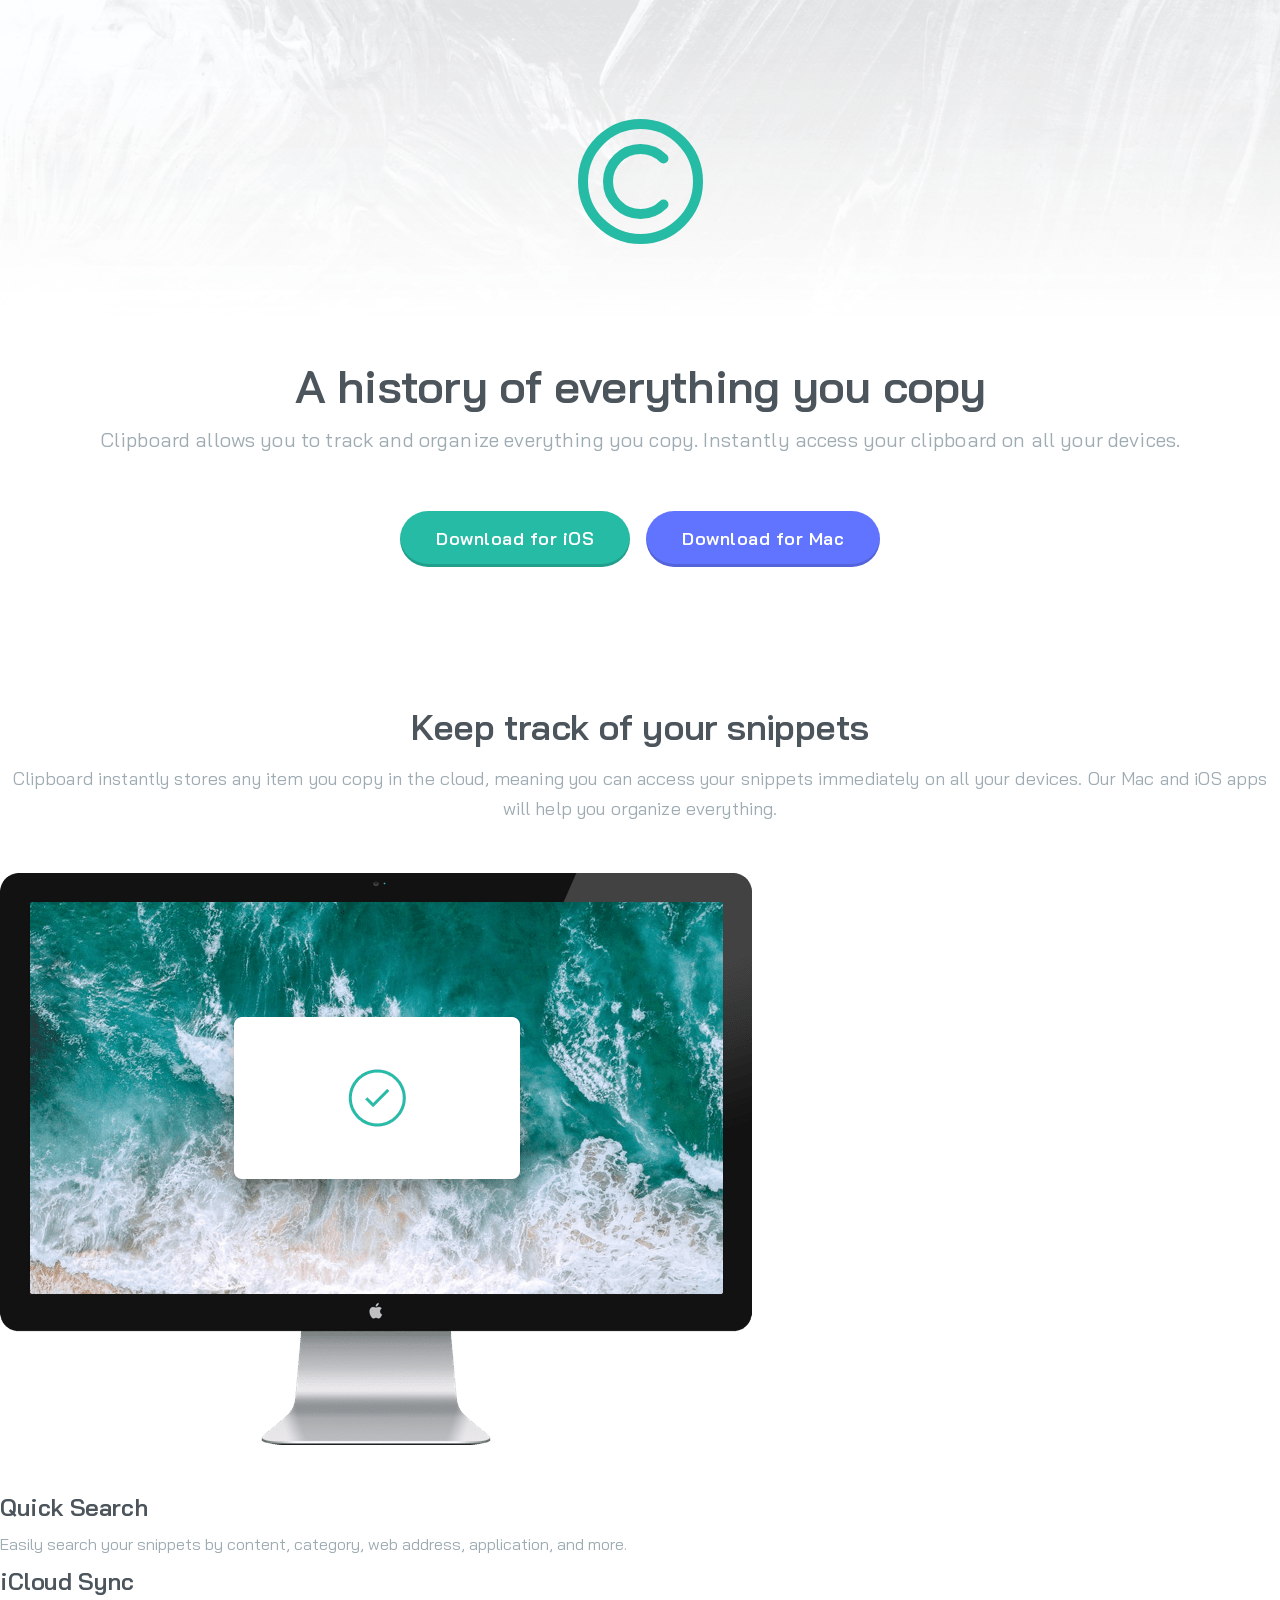
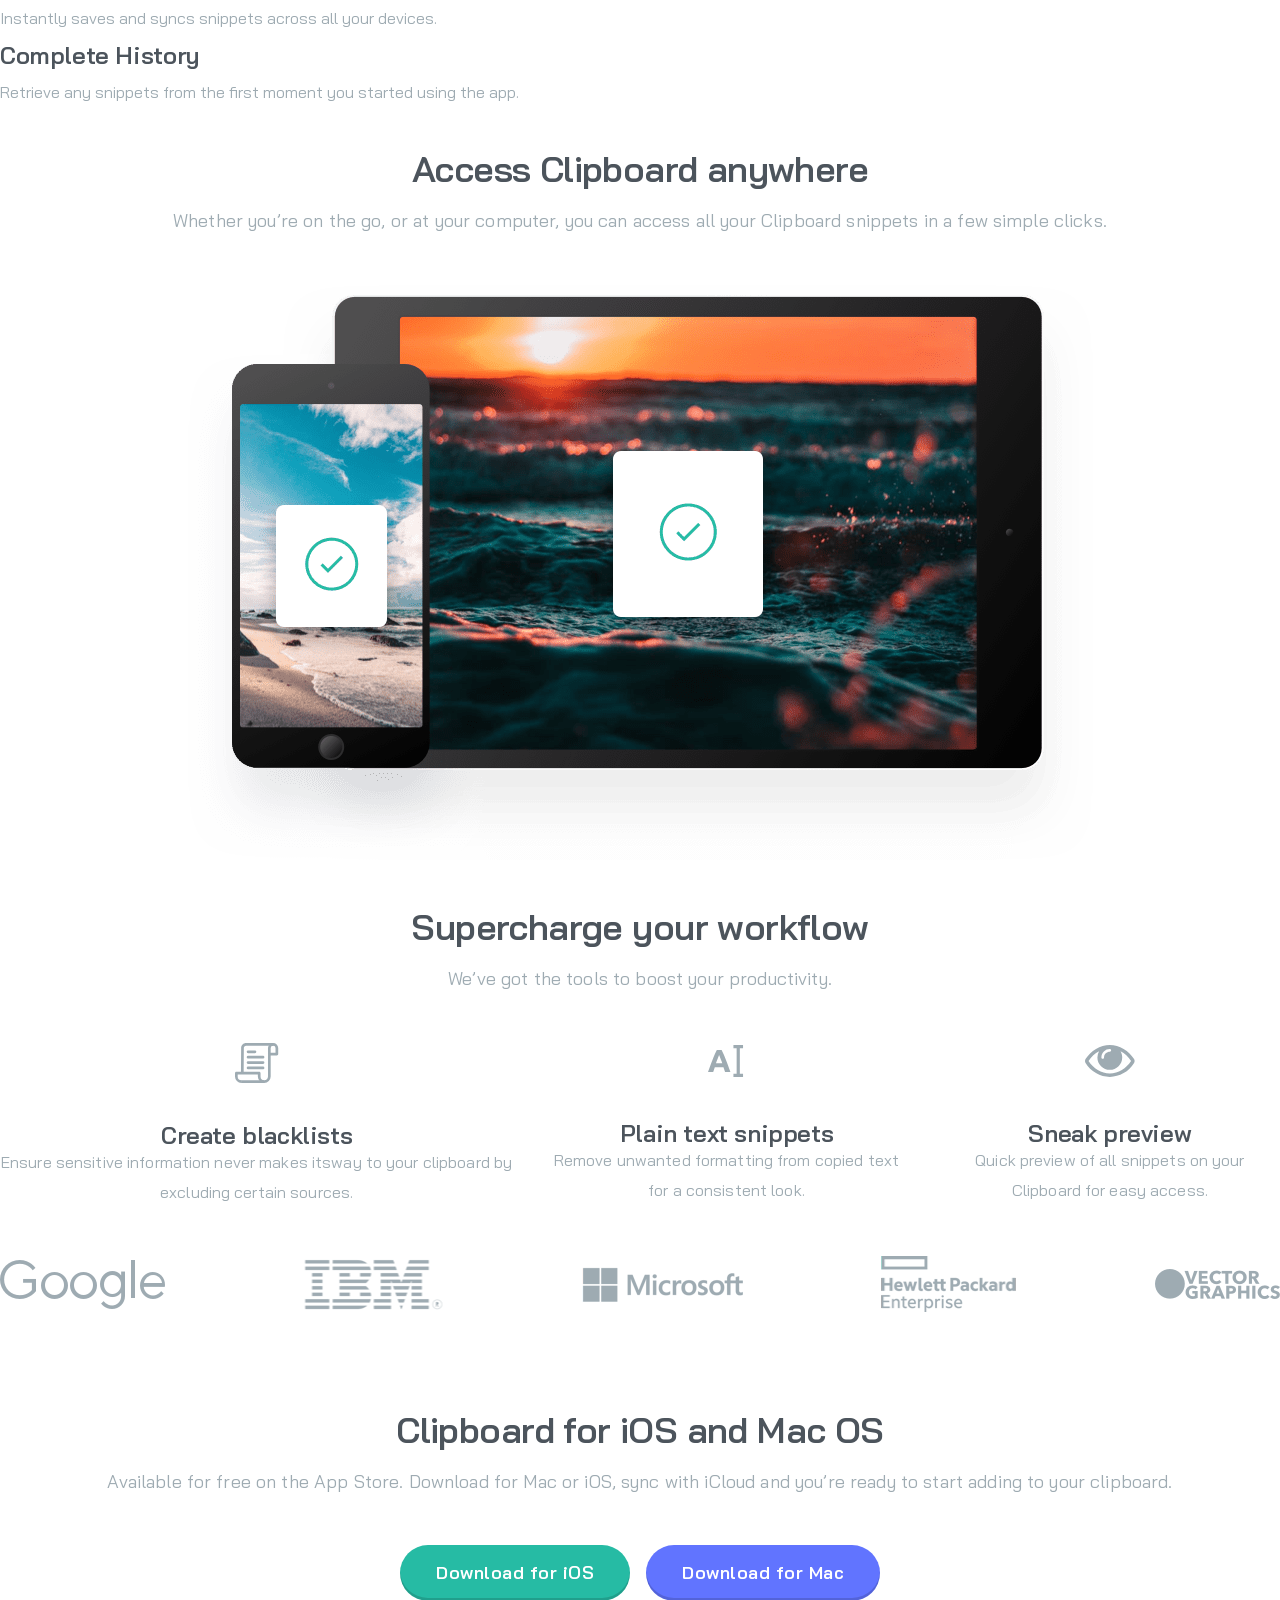
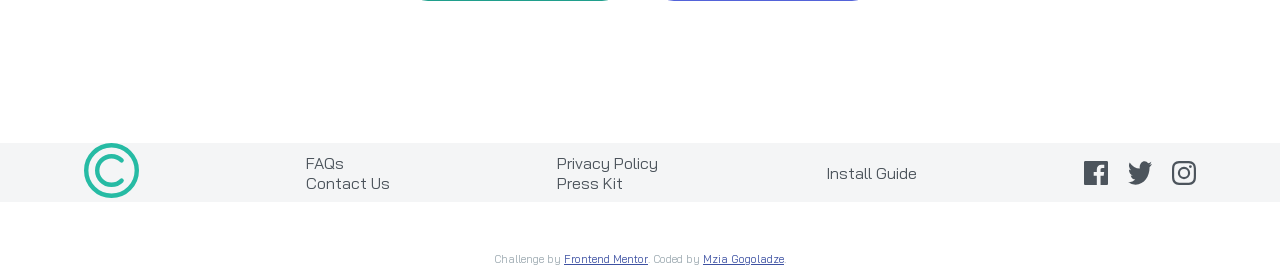
<file: index.html>
<!doctype html>
<html lang="en">
  <head>
    <meta charset="UTF-8" />
    <meta name="viewport" content="width=device-width, initial-scale=1.0" />
    <!-- displays site properly based on user's device -->

    <link
      rel="icon"
      type="image/png"
      sizes="32x32"
      href="./images/favicon-32x32.png" />

    <link rel="preconnect" href="https://fonts.googleapis.com" />
    <link rel="preconnect" href="https://fonts.gstatic.com" crossorigin />
    <link
      href="https://fonts.googleapis.com/css2?family=Bai+Jamjuree:ital,wght@0,200;0,300;0,400;0,500;0,600;0,700;1,200;1,300;1,400;1,500;1,600;1,700&family=Inter:ital,opsz,wght@0,14..32,100..900;1,14..32,100..900&display=swap"
      rel="stylesheet" />

    <title>Frontend Mentor | Clipboard landing page</title>

    <!-- Feel free to remove these styles or customise in your own stylesheet 👍 -->
    <style>
      .attribution {
        font-size: 11px;
        text-align: center;
      }
      .attribution a {
        color: hsl(228, 45%, 44%);
      }
    </style>
    <link rel="stylesheet" href="style.css" />
  </head>
  <body>
   
    
    
      
        
          <div class="main_logo">
              <img
                class="big_logo"
                src="./images/logo.svg"
                alt="copirihgt Foto" />

          </div>
          <h1 class="header_title">A history of everything you copy</h1>
          <p class="header_text">
            Clipboard allows you to track and organize everything you copy.
            
            Instantly access your clipboard on all your devices.
          </p>
          <a class="ios_mac" href="##">
            <span class="ios">Download for iOS </span>
            <span class="mac">Download for Mac</span>
          </a>
        
      
      
      <main>
        
          <div class="keep_track">
            <h2 class="keep track title">Keep track of your snippets</h2>
            <p class="keep_track_text">
              Clipboard instantly stores any item you copy in the cloud, meaning
              you can access 
              your snippets immediately on all your devices. Our Mac and iOS
              apps will help you 
              organize everything.
            </p>
          </div>

          

          <div class="computer">
            <img
              class="comp_foto"
              src="./images/image-computer.png"
              alt="computer" />

            <div class="comp_search">
              <h3 class="search title">Quick Search</h3>
              <p class="search text">
                Easily search your snippets by content, 
                category, web address, application, and more.
              </p>

              <h3 class="search title">iCloud Sync</h3>
              <p class="search text">
                Instantly saves and syncs snippets across all
                your devices.
              </p>

              <h3 class="search title">Complete History</h3>
              <p class="search text">
                Retrieve any snippets from the first moment 
                you started using the app.
              </p>
            </div>
          </div>
        
     
      
          <div class="acess_clipboard">
            <h2 class="acess_clipboard_title">Access Clipboard anywhere</h2>
            <p class="acess_clipboard_text">
              Whether you’re on the go, or at your computer, you can access all
              your Clipboard 
              snippets in a few simple clicks.
            </p>
          </div>
          <img
            class="devices_foto"
            src="./images/image-devices.png"
            alt="devices foto" />
        
       
        <section>
          <div class="supercharge">
            <h2 class="supercharge_title">Supercharge your workflow</h2>
            <p class="supercharge_text">
              We’ve got the tools to boost your productivity.
            </p>
          </div>
         
          <div class="icons">
            
            <div class="create">
              <img
                class="blacklist_icn"
                src="./images/icon-blacklist.svg"
                alt="blacklist" />
              <h3 class="create title">Create blacklists</h3>
              <p class="create text">
                Ensure sensitive information never makes itsway to your
                clipboard by excluding certain 
                sources.
              </p>
            </div>
           
            <div class="plain">
              <img
                class="AI-icn"
                src="./images/icon-text.svg"
                alt="text icon" />

              <h3 class="plain title">Plain text snippets</h3>
              <p class="plain text">
                Remove unwanted formatting from copied text 
                for a consistent look.
              </p>
            </div>
           
            <div class="sneak">
              <img
                class="preview_icn"
                src="./images/icon-preview.svg"
                alt="preview icon" />

              <h3 class="sneak title">Sneak preview</h3>
              <p class="sneak text">
                Quick preview of all snippets on your Clipboard 
                for easy access.
              </p>
            </div>
          </div>
        </section>
       

        <div class="google">
          
            <img src="./images/logo-google.png" alt="google"/>
          
         
            <img src="./images/logo-ibm.png" alt="ibm"
          />
          
            <img src="./images/logo-microsoft.png" alt="microsoft"
          />
          
            <img src="./images/logo-hp.png" alt="hewlett"
          />
         
            <img src="./images/logo-vector-graphics.png" alt="vector"
          />
        </div>

       
        <section>
          <div class="clipboard">
            <h2 class="clipboard_title">Clipboard for iOS and Mac OS</h2>
            <p class="clipboard_text">
              Available for free on the App Store. Download for Mac or iOS, sync
              with iCloud and you’re ready to start adding to your clipboard.
            </p>
            <a class="ios_mac" href="##">
              <span class="ios">Download for iOS </span>
              <span class="mac">Download for Mac</span>
            </a>
          </div>
        </section>
        
        <section>
          <div class="contact">
            
            <span>
              <img class="little_logo" src="./images/logo.svg" alt="logo"
            /></span>

            <span class="Faqs_contact">
              

              <ul>
                <li>FAQs</li>
                <li class="contact_us">Contact Us</li>
              </ul>
            </span>
            <span class="privacy_press">
              <ul>
                <li>Privacy Policy</li>
                <li>Press Kit</li>
              </ul>
            </span>
            <span class="install">
              <ul>
                <li>Install Guide</li>
              </ul>
            </span>

         

            <div class="fb_tiwt_insta">
              <img
                class="fb_icon"
                src="./images/icon-facebook.svg"
                alt="facebook" />

              <img
                class="twit_icon"
                src="./images/icon-twitter.svg"
                alt="twitter" />

              <img
                class="insta_icon"
                src="./images/icon-instagram.svg"
                alt="instagram" />
            </div>
          </div>
        </section>
      </main>
     
      <footer>
        <p class="attribution">
          Challenge by
          <a href="https://www.frontendmentor.io?ref=challenge" target="_blank"
            >Frontend Mentor</a
          >. Coded by <a href="./secondSheet.html">Mzia Gogoladze</a>.
        </p>
      </footer>
    
  </body>
</html>
</file>
<file: style.css>
*{
    box-sizing: border-box;
    margin: 0;
    padding: 0;
    font-family: "Bai Jamjuree", sans-serif;
}



.main_logo{
    min-height: 363px;
    display: flex;
    justify-content: center;
    align-items: center;
    background: url(./images/bg-header-desktop.png);
    background-size:contain;
    background-repeat: no-repeat ;
}
.logo{
    min-height: 125px;
    color: #26BBA4;
    margin: 0 auto;
}

h1, h2,h3,li{
    color: #4C545C;
}

p{
    color: #9EABB2;
}

h1{
    font-weight: 600;
    font-size: 46px;
    line-height: 100%;
    letter-spacing: -0.75px;
    text-align: center;
    margin-bottom: 16px;
}
h2{
    font-weight: 600;
    font-size: 36px;
    line-height: 100%;
    letter-spacing: -0.59px;
    text-align: center;
    margin-bottom: 19px;
}

h3{
   font-weight: 600;
   font-size: 24px;
   line-height: 100%;
   letter-spacing: -0.39px;
}

.header_text{
    font-weight: 400;
    font-size: 20px;
    line-height: 30px;
    letter-spacing: 0.15px;
    text-align: center;
    margin-bottom: 56px;
}

.ios_mac{
    display: flex;
    color: white;
    font-size: 18px;
    font-weight: 600;
    line-height: 30px;
    letter-spacing: 0.5px;
    gap: 16px;
    justify-content: center;
    margin-bottom: 142px;
    text-decoration: none;
}
.ios{
  background-color: #26BBA4;
  border-radius: 50px;
  padding: 13px 36px;
  box-shadow: 0px 10px 20px 0px rgba(137, 229, 199, 0.5);
  box-shadow: inset 0px -3px 0px 0px rgba(0, 0, 0, 0.15) ;
  
}
.ios:hover{
  filter: brightness(1.12);
}
.mac{
  background-color: #6174FF;
  border-radius: 50px;
  padding: 13px 36px;
  box-shadow: 0px 10px 20px 0px rgba(0, 0, 0, 0.1);
  box-shadow: inset 0px -3px 0px 0px rgba(0, 0, 0, 0.15);
}

.mac:hover{
  filter: brightness(1.12);
}
.keep_track{
    display: flex;
    flex-direction:column;
    word-wrap: break-word;
}
.keep_track_text{
  font-weight: 400;
  font-size: 18px;
  line-height: 30px;
  letter-spacing: 0.14px;
  text-align: center;
  margin-bottom: 49px;
  

}
.computer{
    display: flex;
    flex-wrap: wrap;
    gap: 50px;
    margin-bottom: 49px;
}

.comp_foto{
    max-width: 100%;
    height: auto;
    
}
.comp_search{
    display: flex;
    flex-direction: column;
    gap: 15px;
}
.acess_clipboard_text{
    font-weight: 400;
    font-size: 18px;
    line-height: 30px;
    letter-spacing: 0.14px;
    text-align: center;
    margin-bottom: 49px;
}
.devices_foto{
    max-width: 100%;
    height: auto;
    object-fit: cover;
    display: flex;
    justify-content: center;
    align-items: center;
    margin: 0 auto;
    margin-bottom: 49px;
}
.supercharge_text{
    font-weight: 400;
    font-size: 18px;
    line-height: 30px;
    letter-spacing: 0.14px;
    text-align: center;
    margin-bottom: 49px;

}
.icons{
    display: flex;
    gap: 30px;
    margin-bottom: 49px;
   
}

.create,.plain, .sneak{
    display: flex;
    flex-direction: column;
    justify-content: center;
    align-items: center;
}


.create p,.plain p, .sneak p{
    font-weight: 400;
    font-size: 16px;
    line-height: 30px;
    letter-spacing: 0.12px;
    text-align: center;
    word-wrap: break-word;
}
.blacklist_icn {
    margin-bottom: 40px;
}
.AI-icn {
    margin-bottom: 44px;
}
.preview_icn {
    margin-bottom: 44px;
}
.google{
    display:flex;
    flex-wrap: wrap;
    justify-content:space-between;
    align-items: center;
    gap: 20px;
    margin: 0 auto; 
    margin-bottom: 100px;
}
.clipboard_text{
   font-weight: 400;
   font-size: 18px;
   line-height: 30px;
   letter-spacing: 0.14px;
   text-align: center;
   margin-bottom: 48px;

}

.contact{
    display: flex;
    justify-content: space-around;
    align-items: center;
    background-color: #c2c8cb2d;
    margin-bottom: 50px;
}
.little_logo{
    max-width: 100%;
    height: 55px;
}

li{
    list-style: none;
} 

.contact_us:hover{
    color: #26BBA4;
    cursor: pointer;
    
}



.twit{
    color: #4C545C;
}
.twit:hover{
    color: #26BBA4;
    cursor: pointer;
}



.fb_tiwt_insta{
    display: flex;
    justify-content: center;
    gap: 20px;

}



@media(max-width:375px){
  
  
    .computer{
        display: flex;
        flex-direction:column;
        justify-content: center;
        align-items: center;
        flex-wrap: wrap;
        gap: 10px;

    }

    .main_logo{
        max-height: 125px;
        display: flex;
        background-size:contain;
        flex-direction:column;
        justify-content: center;
        align-items: center;
    }
    .comp_foto{
        display: flex;
        flex-direction: column;
        align-items: center;
        justify-content: center;
        flex-wrap: wrap;
    }
    .comp_search{
        display: flex;
        flex-direction: column;
        align-items: center;
        justify-content: center;
        margin: 0 auto;
        gap: 10px;
        flex-wrap: wrap;
    }


    .icons{
        display: flex;
        flex-wrap: wrap;
        flex-direction: column;
        align-items: center;
        justify-content: center;
        margin: 0 auto;
        gap: 10px;
    }


    .create,.plain, .sneak{
        display: flex;
        flex-direction: column;
        align-items: center;
        justify-content: center;
        margin: 0 auto;
        flex-wrap: wrap;
        gap: 10px;
        margin-bottom: 20px;
    }
   .create p,.plain p, .sneak p{

    font-weight: 400;
    font-size: 10px;
    letter-spacing: 0.12px;
    text-align: center;
    display: flex;
    flex-wrap: wrap;
        flex-direction: column;
        justify-content: center;
}

.google{
        display: flex;
        flex-direction: column;
        align-items: center;
        justify-content: center;
        flex-wrap: wrap;
        margin: 0 auto;
        gap: 20px;
        margin-bottom: 20px;
}

.clipboard{
       
       
        display: flex;
        flex-wrap: wrap;
        flex-direction: column;
        align-items: center;
        justify-content: center;
        margin: 0 auto;
        gap: 10px;
        margin-bottom: 20px;
}
.ios_mac{
        
        display: flex;
        flex-direction: column;
        align-items: center;
        justify-content: center;
        margin: 0 auto;
        gap: 10px;
        margin-bottom: 50px;
}
.contact{
        
        display: flex;
        flex-wrap: wrap;
        flex-direction: column;
        align-items: center;
        justify-content: center;
        margin: 0 auto;
        gap: 10px;
}

}
</file>
